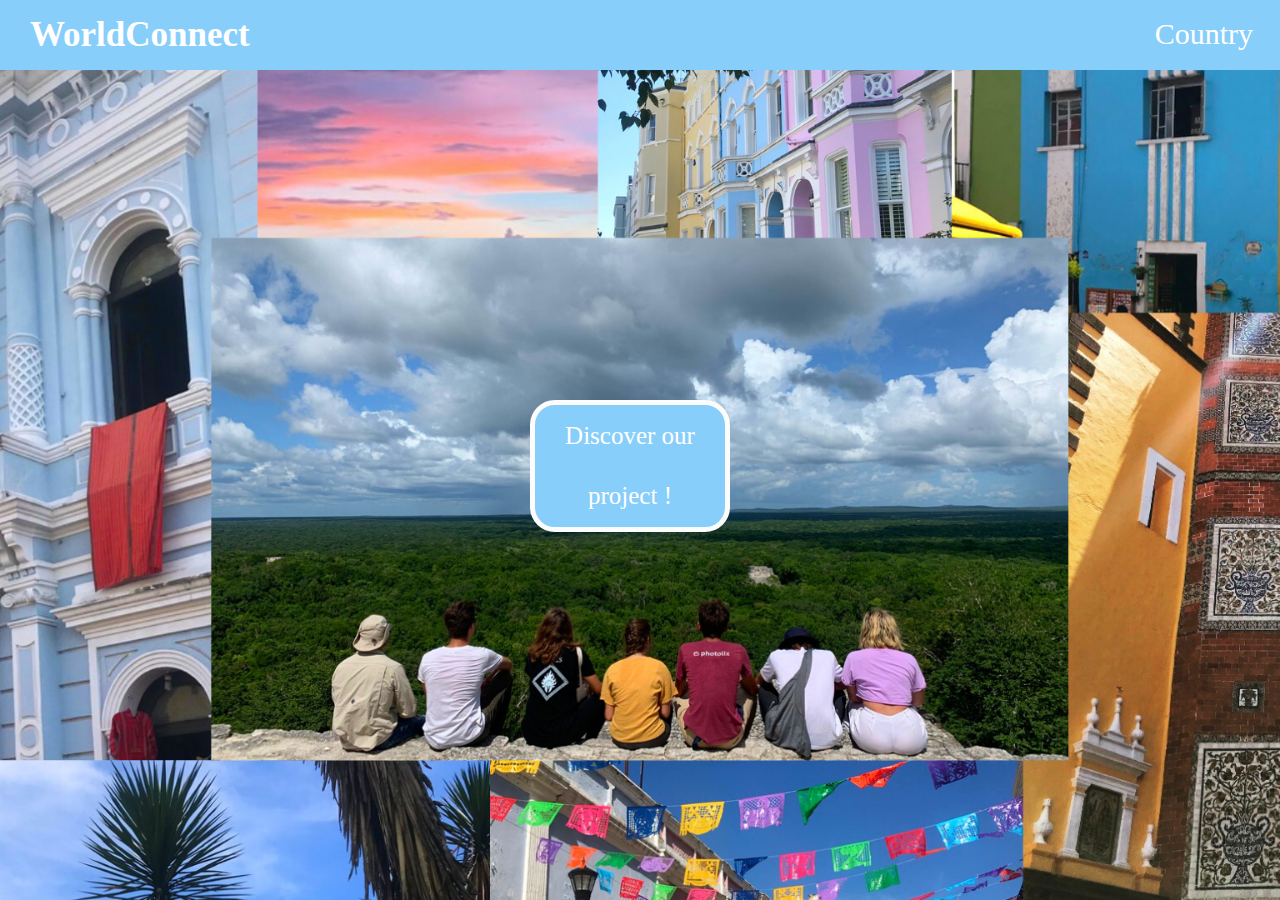
<file: index.html>
<!DOCTYPE html>
<html>

	<head>
		<title>WorldConnect</title>
		<meta name="description" content="Welcome to WorldConnect">
		<meta charset="utf-8">
		<link rel="stylesheet" type="text/css" href="stylefinal.css">
	</head>

	<body class="page1">

		<div class="block">
			<header class="header">
				<a href="#" class="header-logo">WorldConnect</a>
				<div class="dropdown">
  					<button class="dropbtn">Country</button>
  				<div class="dropdown-content">
    				<a href="France.html">France</a>
 				 </div>
				</div>
			</header>
		</div>

	
			<a href="index6.html">
				<button type="button" class="parent">Discover our project !</button>
			</a>
		
		



	</body>
</html>
</file>
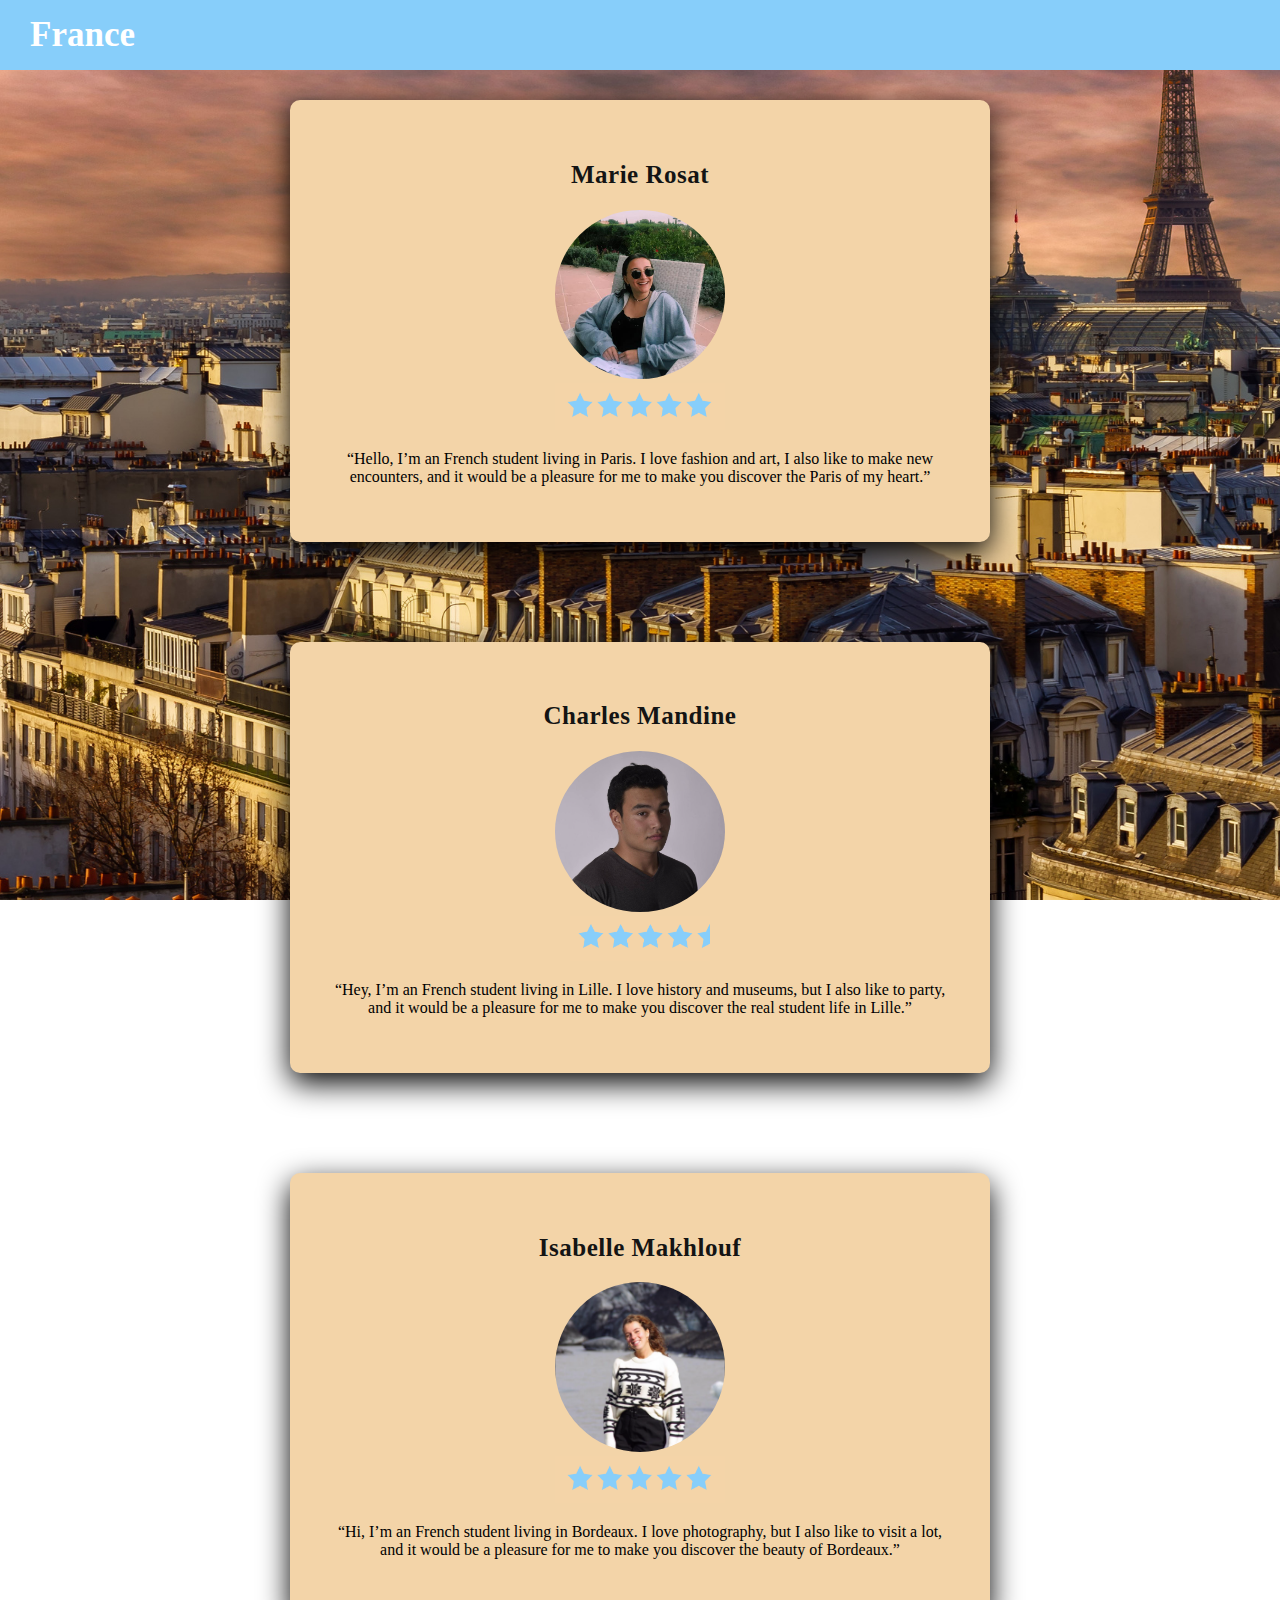
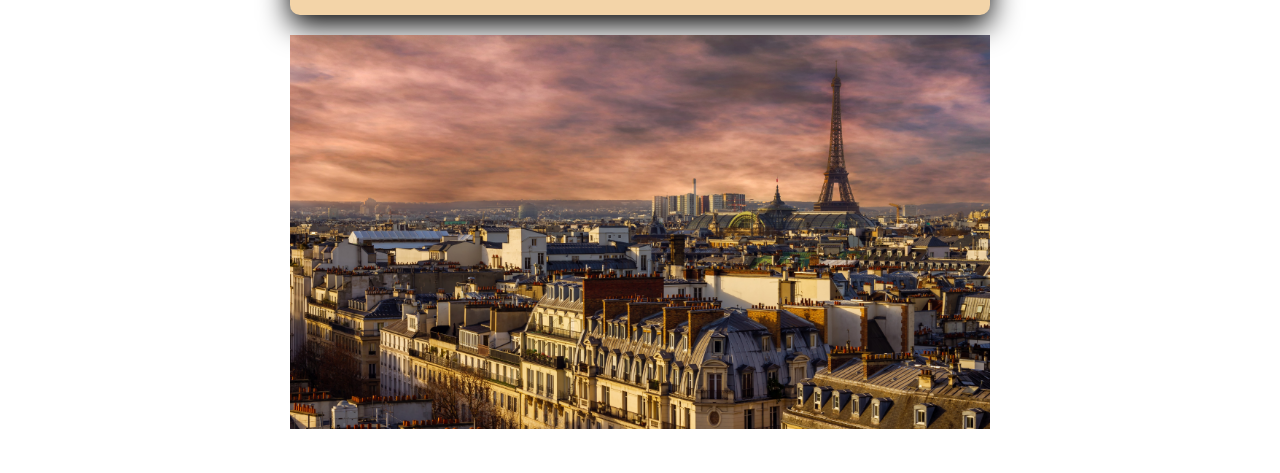
<file: France.html>
<!DOCTYPE html>
<html>

<head>

	<title>France</title>
	<meta charset="utf-8">
		<link rel="stylesheet" type="text/css" href="stylefinal.css">
</head>

<body class="page2">
	<div class="block">
			<header class="header">
				<a href="#" class="header-logo">France</a>
	</div>

	<div class="container">
	<div class="card-white"id="introduction">
		<h2>Marie Rosat</h2>
		<a href="https://marie-rosat.github.io/my-profile/" target="_blank">
		<img src="Images/profileMR.png" class="img-circle" width="170px">
		</a>
		<br> 
		<img src="Images/stars.png" style="width: 170px">
		<p>
			“Hello, I’m an French student living in Paris. I love fashion and art, I also like to make new encounters, and it would be a pleasure for me to make you discover the Paris of my heart.”  
		</p>
	</div>

	<div class="card-white">
		<h2>Charles Mandine</h2>
		<a href="https://kracivaia.github.io/myprofile/" target="_blank">
		<img src="Images/profileCM.png" class="img-circle" width="170px">
		</a>
		<br> 
		<img src="Images/stars2.png" style="width: 140px">
		<p>
			“Hey, I’m an French student living in Lille. I love history and museums, but I also like to party, and it would be a pleasure for me to make you discover the real student life in Lille.” 
		</p>
	</div>

	<div class="card-white">
		<h2>Isabelle Makhlouf</h2>
		<a href="https://isabelle-makhlouf.github.io/my-profile1/" target="_blank">
		<img src="Images/profileIM.png" class="img-circle" width="170px">
		</a>
		<br> 
		<img src="Images/stars.png" style="width: 170px">
		<p>
			“Hi, I’m an French student living in Bordeaux. I love photography, but I also like to visit a lot, and it would be a pleasure for me to make you discover the beauty of Bordeaux.”  
		</p>

	</div>
	<div class="block">
			<div class="banner"> 
				<img src="Images/France.png" class="banner-image" style="width: 100%; max-width: 100%;">
			</div>

		 </div> 

	</div>


</body>
</html>
</file>
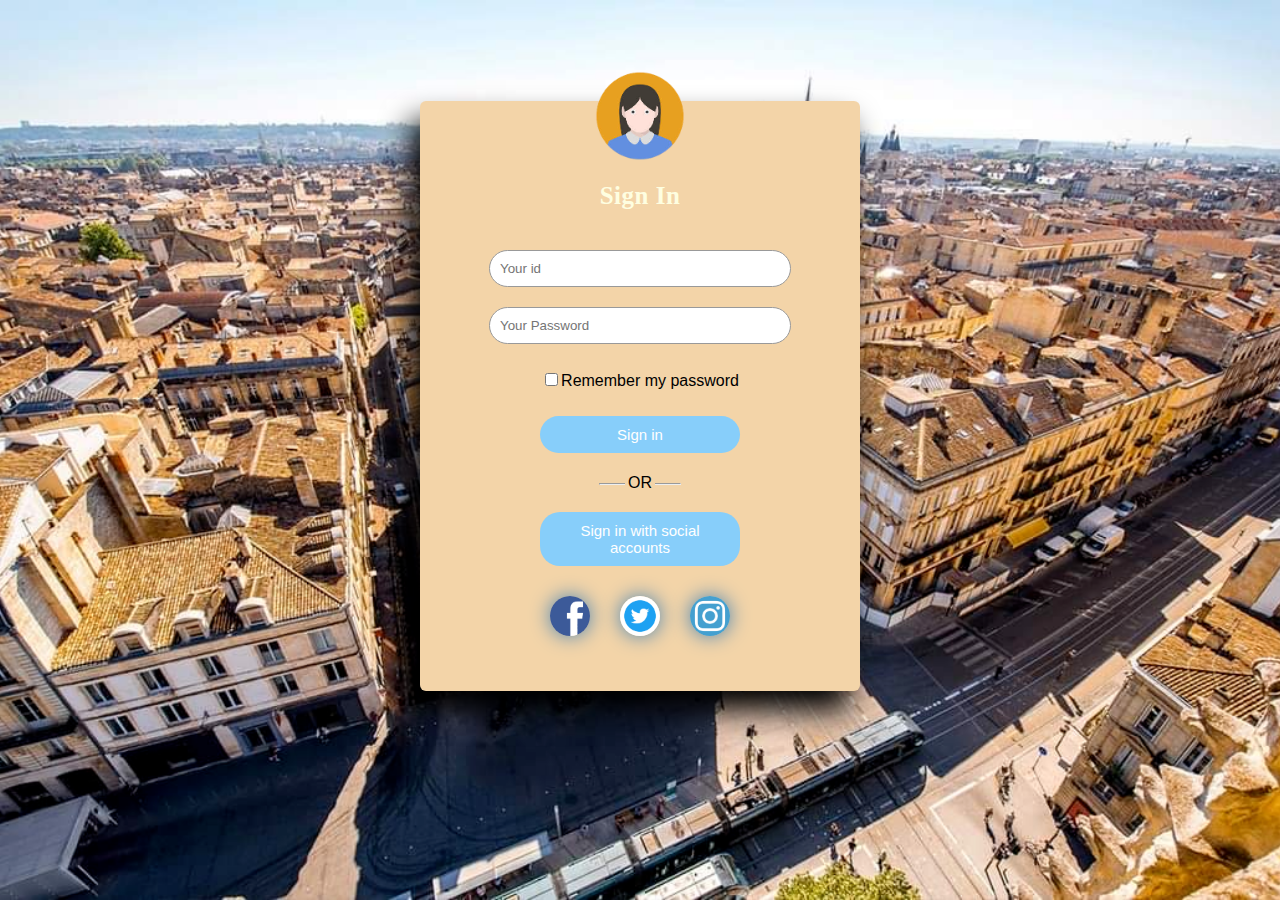
<file: index4.html>
<!DOCTYPE html>
<head>
    <title>Sign In Form</title>
    <link rel="stylesheet" type="text/css" href="stylefinal.css">
</head>
   <body class="page5">
   
    <div class="form-box">
            <img class="img4" src="siteweb/avatar.png">
        
        <h1>Sign In</h1>
        <form>
            <input type="id" class="input-box" placeholder="Your id">
            <input type="password" class="input-box" placeholder="Your Password">  
            <p><span><input type="checkbox"></span>Remember my password</p> 
            <a href="index2.html">
            <button type="button" class="btn4">Sign in</button>
            </a>
         <hr>
            <p class="or">OR</p>
         

            <a href="index2.html">
            <button type="button" class="btn4">Sign in with social accounts</button>
            </a>

        <div class="logoi">
            <div class="social-icons">
                <img class="icons" src="siteweb/fb.png">
                <img class="icons" src="siteweb/twitter.png">
                <img class="icons" src="siteweb/insta.png">
        </div>
        </div> 
        </form>
    </div>  
  </div>


  </body>
</html>
</file>
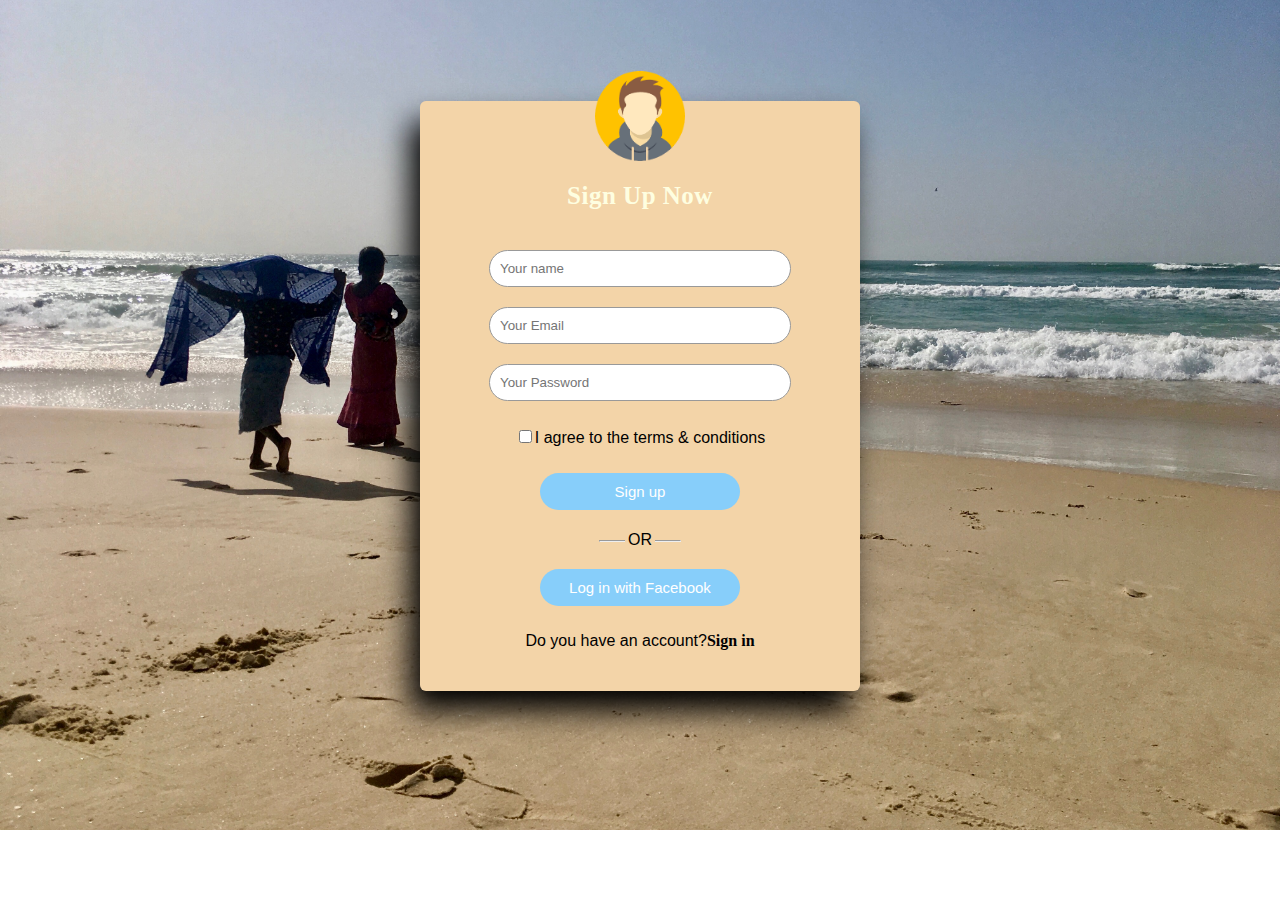
<file: index5.html>
<!DOCTYPE html>
<head>
    <title>Sign Up Form</title>
    <link rel="stylesheet" type="text/css" href="stylefinal.css">
</head>
   <body class="page7">

    <div class="form-box">
        <img class="img5" src="siteweb/avatar2.png">
        <h1>Sign Up Now</h1>
        <form>
        <input type="name" class="input-box" placeholder="Your name"><input type="email" class="input-box" placeholder="Your Email"> 
         <input type="password" class="input-box" placeholder="Your Password">  
         <p><span><input type="checkbox"></span>I agree to the terms & conditions</p> 
         
         <button type="button" class="btn5">Sign up</button>
         <hr>
         <p class="or">OR</p>
         <button type="button" class="btn5">Log in with Facebook</button>
         
         <p>Do you have an account?<a href="index4.html" target="_blank">Sign in</a></p>
        </form>
    </div>    
  </body>
</html>
</file>
<file: stylefinal.css>
/* HEADER */

.header {
	width: 100%;
	max-width: 100%;
	margin-left: 0;
	margin-right: 0;
	height: 70px;
	line-height: 70px;
	background-color: #87CEFA;
	position: fixed;
	top: 0;
	left: 0;
}

.header .header-logo {
	color: #FFFFFF;
	font-family: Oswald;
	float: left;
	margin-left: 30px;
	font-size: 35px;
}

.header .header-menu {
	float: right;
	margin-right: 30px;
	font-size: 20px;
}

.header .header-menu a {
	margin-right: 15px;
	color: #FFFFFF
}

.header .header-menu a:hover {
	color: #000000
}

/* Home page body */

.page1 {
	background-image: url("Images/WorldCo.png");
    background-attachment: fixed;
    background-position: bottom;
    background-size: cover;
}

.parent {
  position:absolute; 
  display: inline-block;
  top:40%; 
  left:50%; 
  width:200px; 
  border: 5px solid #fcfcfc; 
  line-height: 60px; 
  margin-top:40px; 
  margin-left:-110px; 
  background-color:#87CEFA;
  font-family: Oswald;
  color: white;
  border-radius:25px;
  font-size: 25px;
  border-spacing: 10px;
 }

 .parent:hover {
 	background-color:#f3d4a8;
 }

.page2 {
	background-image: url("Images/France.png");
    background-attachment: fixed;
    background-repeat: no-repeat;
    background-position: bottom;
}

h1, h2 {
	font-family: Oswald;
	font-weight: 600; 
	letter-spacing: 0.5px; 
	font-size: 25px; 
	color: rgb(20, 20, 20);
	font-weight: bold;
}


a:link {
	text-decoration: none;
}


.banner .banner-content {
	width: 100%;
	top: 60%;
	position: absolute;

}

.banner .banner-content h1 {
	text-align: center;
	color: white; 
	letter-spacing: 0.5px;

}

.container {
	width: 700px;
	margin: 40px auto;
}

@media (max-width: 760px) {

	.container {
		width: 600px;
	}
}

@media (max-width: 500px) {

	.container {
		width: 400px;
	}
}




/* France page */

.card-white {
	background-color: #f3d4a8;
	padding: 40px;
	box-shadow: 0px 10px 30px rgba(0,0,0,1);
	border-radius: 10px;
	margin: 20px 0px;
	text-align: center;
	margin-top: 100px;
}

.img-circle {
	border-radius: 50%;
	
}





/* Style The Dropdown Button */
.dropbtn {
    background-color: #87CEFA;
    color: #87CEFA;
    padding: 7px;
    font-size: 16px;
    border: none;
    cursor: pointer;

}

/* The container <div> - needed to position the dropdown content */
.dropdown {
    position: relative;
    display: inline-block;
    float: right;

}

/* Dropdown Content (Hidden by Default) */
.dropdown-content {
    display: none;
    position: absolute;
    background-color: #f9f9f9;
    min-width: 160px;
    box-shadow: 0px 8px 16px 0px rgba(0,0,0,0.2);
}

/* Links inside the dropdown */
.dropdown-content a {
    color: black;
    padding: 12px 16px;
    text-decoration: none;
    font-family: Oswald;
    font-size: 20px;
    font-weight: normal;
    display: block;
}

/* Change color of dropdown links on hover */
.dropdown-content a:hover {background-color: #87CEFA}

/* Show the dropdown menu on hover */
.dropdown:hover .dropdown-content {
    display: block;
}

/* Change the background color of the dropdown button when the dropdown content is shown */
.dropdown:hover .dropbtn {
    background-color: #87CEFA;
}

.dropdown .dropbtn {
	border-color: #87CEFA;
	background-color: #87CEFA;
	border-style: none;
	font-family: Oswald;
	font-size: 30px;
	color: white;
	margin-top: 10px;
	margin-right: 20px;
}



/*Style2*/

.page3 { 
	background-image: url(picWC/pirogues.png);
	background-size: cover;
	background-position: bottom;
	background-attachment: fixed;
		}


a{ text-decoration: none; color: black; font-weight: bold; text-align: justify; font-family: Oswald;}
a:hover{
	color: ghostwhite
}

i{ 
	font-size: 50px
 }


.title{ text-align: center; font-weight: bolder; font-family: Oswald; font-size: 50px; color: white }

.containerc {
	width: 1100px; 
	margin: 25px auto;
}

@media (max-width: 900px) {

	.containerc {
		width: 600px;
	}
	
}


@media (max-width: 500px) {

	.containerc {
		width: 350px;
	}
	
}


.card-whitec {
	background-color: rgba(130,130,130,0.5); 
	padding: 35px;
	box-shadow: 0px 10px 30px rgba(0,0,0,0.3);
	border-radius: 6px;
	margin: 20px 0px;
	text-align: center;
	margin-top: 35px;
	height: 450px;
}

.img-circlec {
	border-radius: 50%;
	margin-right: 700px
	
}

					.list li {
					display: vertical;
						padding: 20px;
						margin-left: 700px;
											}
					.list{
						list-style: none;
						padding: 0px}

.logoc{ text-align: justify; position: relative; top: -325px ; left: -290px }

.logoc1{position: relative;top: -300px;}






/*Style3*/


a{ text-decoration: none; }


.page4{
	background-image: url("picWC/temple.jpg");
    background-attachment: fixed;
    background-repeat: no-repeat;
    background-position: bottom;
    background-size: cover;}



.btn3 .link { 
	text-decoration: none; 
	color: black; 
	font-weight: bold; 
	font-size: 20px; 
	cursor: pointer;
	font-family: Oswald;
}

.btn3 .link:hover{
	color: ghostwhite
}


i{ font-size: 35px }


.rect li {
					display: inline-grid;
						padding: 20px;
						margin-right: 700px }
					
					.rect{
						list-style: none;
						padding: 0px}

						.link {
							width: 400px;
							background: #fff;
							border-radius: 6px; 
							box-shadow: 0px 10px 30px rgba(0,0,0,0.3); 
							background-color: #87CEFA;
							text-align: center;
							padding-bottom: 20px

						}


.para { 
width: 350px;
padding: 40px;
position: relative;left: 770px ; top: -550px;
background-color: #87CEFA;
border-radius : 6px;
box-shadow: 0px 10px 30px rgba(0,0,0,0.3);
font-size: 20px;
font-family: Oswald;
text-align: justify;
color: white;
}




.form-boxc{
	width: 1200px;
	height: 850px;
	margin: 100px auto; 
	background: #fff;
	border-radius: 6px; 
	box-shadow: 0px 10px 30px rgba(0,0,0,0.3); 
	background-color: rgba(80,80,80,0.6);
	text-align: center;
	}


.form-boxc h1 { color: white; font-size: 40px; }

	.sub{	width: 350px;position: sticky; right: 775px; top: 300px;
							
							color: char;
							background-color: lightgrey;
							padding: 10px;
							border-radius: 15px;
							font-size: 20px;
							font-family: Oswald;							
							border:none;
							outline: none;
							
	}

	.sub:hover { color: white; }



@media (max-width: 760px) {

	.form-boxc {
		width: 600px;
	}
}


@media (max-width: 500px) {

	.form-boxc {
		width: 350px;
	}
}

/*Style4*/

.page5 {
	font-family: sans-serif;
	background-image: url("siteweb/ville4.jpg");
    background-attachment: fixed;
    background-repeat: no-repeat;
    background-position: bottom;
    background-size: cover;}
	
}

.form-box h1{
	color: #fefee0;
	margin-bottom: 30px;
}

.form-box{
	width: 400px;
	height:550px;
	position: relative;
	margin: 6% auto; 
	padding: 5px;
	border-radius: 6px; 
	box-shadow: -10px 20px 30px;
	background-color: #f3d4a8;
	text-align: center;
	padding: 20px;
	margin: 8% auto 0;
	}

.input-box{
	border-radius: 20px;
	padding: 10px;
	margin: 10px 0;
	width: 70%;
	border: 1px solid #999;
	outline: none;
}

.btn4 {
	color: #fff;
	width: 50%;
	padding: 10px;
	border-radius: 20px;
	font-size: 15px;
	margin: 10px 0;
	border:none;
	outline: none;
	cursor: pointer;
	background-color:#87CEFA
}



.social-icons{
	margin: 120px auto;
	text-align: center;	

}

.icons {
	width: 40px;
	margin:0 13px;
	box-shadow: 0 0 20px 0 #4682B4;
	cursor: pointer;
	border-radius: 50%;
	position: center;
}

a{
	text-decoration: none;
}

hr{
	margin-top: 20px;
	width: 80px;
}

.or{
	background:#f3d4a8;
	width: 30px;
	margin: -19px auto 10px;
}

.img4 {
	width: 90px;
	margin-top: -50px;
}

.logoi{
	position: relative;
	top:-100px;
}


/*Style 5*/

.page7 {
	font-family: sans-serif;
	background-image: url("siteweb/picture copie.jpg");
	background-size: cover;
	background-position: center;
	background-repeat: no-repeat;
}

.form-box h1{
	color: #fefee0;
	margin-bottom: 30px;
}

.form-box{
	width: 400px;
	height:550px;
	position: relative;
	margin: 6% auto; 
	background: #fff;
	padding: 6px;
	border-radius: 6px; 
	box-shadow: -10px 20px 30px;
	background-color: #f3d4a8;
	text-align: center;
	padding: 20px;
	margin: 8% auto 0;
	}

.input-box{
	border-radius: 20px;
	padding: 10px;
	margin: 10px 0;
	width: 70%;
	border: 1px solid #999;
	outline: none;
}

.btn5 {
	color: white;
	width: 50%;
	padding: 10px;
	border-radius: 20px;
	font-size: 15px;
	margin: 10px 0;
	border:none;
	outline: none;
	cursor: pointer;
	background-color: #87CEFA;
}


a{
	text-decoration: none;
}
hr{
	margin-top: 20px;
	width: 80px;
}

.or{
	background:#f3d4a8;
	width: 30px;
	margin: -19px auto 10px;
}

.img5 {
	width: 90px;
	margin-top: -50px;
}



/*Style6*/

.page6{
	background-image: url("Images/Aboutus.png");
    background-attachment: fixed;
    background-repeat: no-repeat;
    background-position: bottom;
    background-size: cover;
}

.btn6 {
	color: white;
	width: 50%;
	padding: 10px;
	border-radius: 20px;
	font-size: 15px;
	margin: 10px 0;
	border:none;
	outline: none;
	cursor: pointer;
	background-color: #87CEFA;
	font-family: Oswald;
}

.btn6:hover { color: black }

.card-about {
	background-color: #f3d4a8;
	padding: 40px;
	box-shadow: 0px 10px 30px rgba(0,0,0,1);
	border-radius: 10px;
	margin: 20px 0px;
	text-align: center;
	margin-top: 100px;
	margin: 80px;
	font-family: Oswald;
	color: black;
}



.card-about {
	width: 700px;
	margin: 80px auto;
}

@media (max-width: 760px) {

	.card-about {
		width: 600px;
	}
}

@media (max-width: 500px) {

	.card-about {
		width: 400px;
	}
}
</file>
